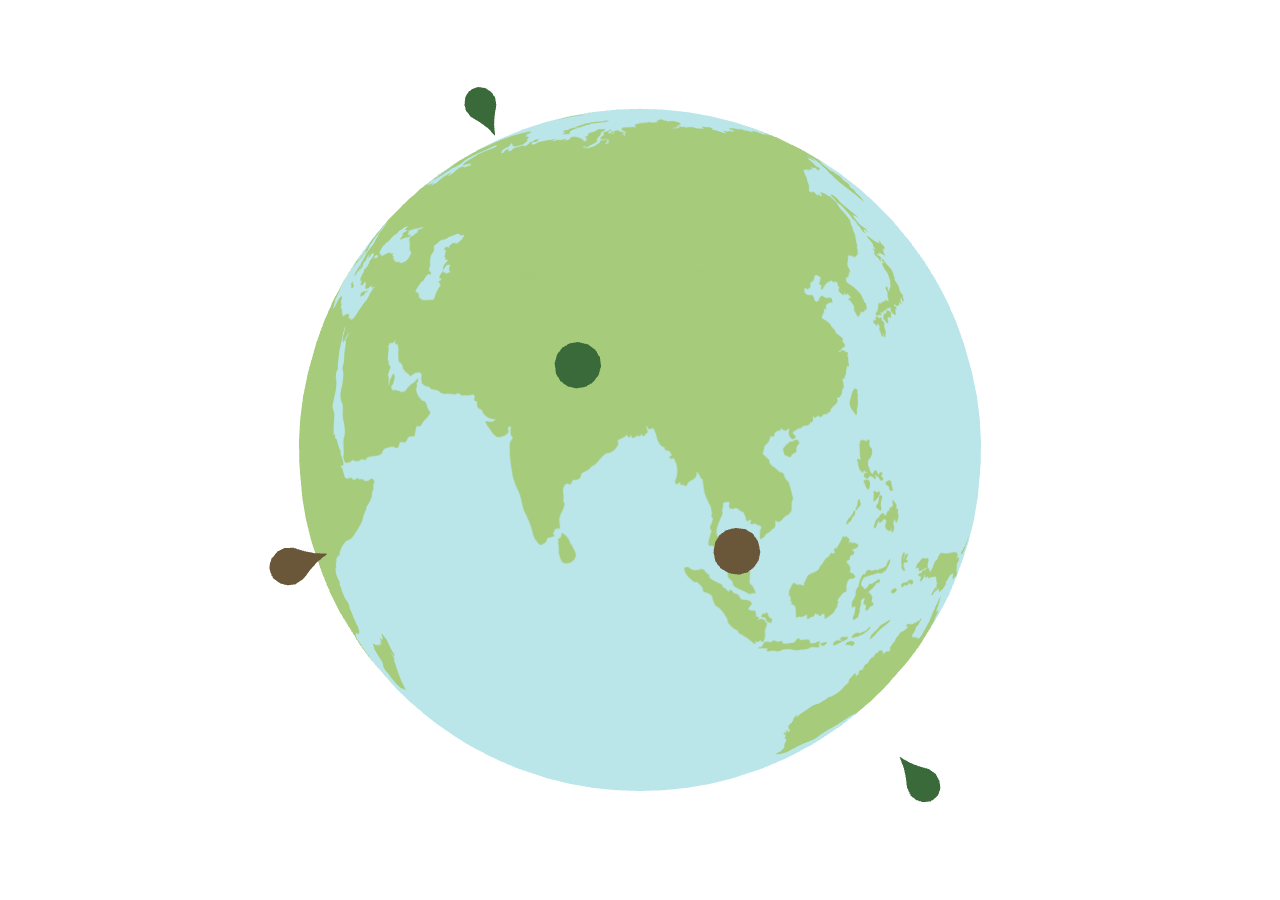
<file: RaviTeluguTraveller/uploads-ssl.webflow.com/miniature.earth/demo/photo-locations.html>
<!DOCTYPE html>
<html lang="en">

<!-- Mirrored from miniature.earth/demo/photo-locations.htm by HTTrack Website Copier/3.x [XR&CO'2014], Sun, 08 Oct 2023 11:18:07 GMT -->
<head>
<title>Miniature Earth | Photo Locations Demo</title>
<meta charset="utf-8">
<meta name="viewport" content="width=device-width">

<link rel="stylesheet" href="photo-locations/style.css">
<script src="../miniature.earth.js"></script>


<script>

window.addEventListener( "earthjsload", function() {


	myearth = new Earth( 'myearth', {

		location: { lat: 20, lng: 90 },
		light: 'none',		
		mapLandColor : '#a5cb7b',
		mapSeaColor : '#bbe6e9'
		
	} );
	
	
	var photos = [
    { location: { lat: 28.7, lng: 82.6 }, src:'https://lh3.googleusercontent.com/pw/[base64]w1040-h894-s-no?authuser=0' },
    { location: { lat: -2.9, lng: 38.4 }, src: 'https://lh3.googleusercontent.com/pw/[base64]w640-h794-s-no?authuser=0' },
    { location: { lat: 64.0, lng: -19.7 }, src: 'https://lh3.googleusercontent.com/pw/[base64]w640-h800-s-no?authuser=0' },
    { location: { lat: 9.5, lng: 99.9 }, src: 'https://photos.fife.usercontent.google.com/pw/ADCreHf0LPT30jhZ3A8ouV3l0jWWK3T4RNKHFJZpQ9qp-CQzxZNQ_pwEcMg_=w640-h634-s-no?authuser=0' },
    { location: { lat: -38.6, lng: 143.7 }, src: 'https://photos.fife.usercontent.google.com/pw/ADCreHdfY6aCW_5-Rs09_bfzcnITsxlElpYXXl2SPGm3wYG_Vz5oVNnge-eF=w640-h797-s-no?authuser=0' },
    { location: { lat: 46.7, lng: 9.8 }, src: 'https://lh3.googleusercontent.com/pw/[base64]w640-h797-s-no?authuser=0' },
    { location: { lat: 37.7, lng: -119.5 }, src: 'https://photos.fife.usercontent.google.com/pw/ADCreHemP5HuahIvvI1GQSMFsxlgamsREBj0ndpgIw94nje7CbA1yQbZhGN_=w1040-h894-s-no?authuser=0' },
    { location: { lat: 19.5, lng: -155.6 }, src: 'https://lh3.googleusercontent.com/pw/[base64]w640-h800-s-no?authuser=0' },
    { location: { lat: 34.6, lng: 135.4 }, src: 'https://photos.fife.usercontent.google.com/pw/ADCreHeYbACZjxFVzDLmlrmbPdOBOxmFlSIqmZJbAq3pKZSr_xpqamnkkiG1=w172-h209-no?authuser=0' },
    { location: { lat: 24.2, lng: -77.8 }, src: 'https://lh3.googleusercontent.com/pw/[base64]w640-h724-s-no?authuser=0' },
    { location: { lat: -13.1, lng: -72.5 }, src: 'https://lh3.googleusercontent.com/pw/[base64]w640-h791-s-no?authuser=0'},
];

	
	
	myearth.addEventListener( "ready", function() {
	
		// add photo overlay
		
		photo_overlay = this.addOverlay( {
			content: '<div id="photo"><div id="close-photo" onclick="closePhoto(); event.stopPropagation();"></div></div>',
			visible: false,
			containerScale: 1,
			depthScale: 0.5
		} );	
	

		// add photo pins
		
		for ( var i=0; i < photos.length; i++ ) {
		
			var marker = this.addMarker( {
			
				mesh : "Marker",
				color: (i % 2 == 0) ? '#3a6a39' : '#6a5739',
				location : photos[i].location,
				scale: 0.01,
				offset: 1.6,
				visible: false,
				transparent: true,
				hotspot: true,
				hotspotRadius : 0.75,
				hotspotHeight : 1.3,						
				
				// custom property
				photo_info: photos[i]
				
			} );
			
			marker.addEventListener('click', openPhoto);
			
			// animate marker
			setTimeout( (function() {
				this.visible = true;
				this.animate( 'scale', 0.9, { duration: 140 } );
				this.animate( 'offset', 0, { duration: 1100, easing: 'bounce' } );
			}).bind(marker), 280 * i );
			
		}
		

	} );
	
	
	
	// close photo overlay when navigating away
	
	myearth.addEventListener( "change", function() {
		
		if ( ! current_marker || auto_rotate ) return;

		if ( Earth.getAngle( myearth.location, current_marker.location ) > 45 ) {
			closePhoto();
		}
		
	} );
	

} );



var current_marker, auto_rotate;


function openPhoto() {

	// close current photo
	if ( current_marker ) {
		
		closePhoto();
		window.setTimeout( openPhoto.bind(this), 120 );
		
		return;
	}
	
	// rotate earth if needed
	if ( myearth.goTo( this.location, { relativeDuration: 100, approachAngle: 12, end: function(){auto_rotate=false;} } ) ) {
		auto_rotate = true;
	}
	
	
	document.getElementById('photo').style.backgroundImage = "url("+ this.photo_info.src +")";
	
	photo_overlay.location = this.location;
	photo_overlay.visible = true;
	
	setTimeout( function(){
		document.getElementById('photo').className = 'photo-appear';
	}, 120);
	
	this.animate( 'scale', 0.001, { duration: 150 } );
	current_marker = this;
	
}

function closePhoto() {

	if ( ! current_marker ) return;
	
	document.getElementById('photo').className = '';
	
	setTimeout( (function(){
		document.getElementById('photo').style.backgroundImage = 'none';
		photo_overlay.visible = false;
		this.opacity = 0.7;
		this.animate( 'scale', 1, { duration: 150 } );
	}).bind(current_marker), 100 );
	
	current_marker = false;
	
}


</script>

</head>

<body>

<div id="wrapper">
	<div id="wrapper-in">
	
		<div id="myearth"></div>
		
	</div><!--wrapper-in-->
</div><!--wrapper-->

<style>

#back-link {
	position: fixed;
	top: 0;
	left: 0;
	background: #0d130e;
	padding: 0.5em;
	font-size: 26px;
	z-index: 10000;
	border-right: 1px RGBA(255,255,255,0.5) solid;
	border-bottom: 1px RGBA(255,255,255,0.5) solid;
}
#back-link img {
	display: block;
	width: 4em;
	height: auto;
}

@media (max-width: 1199px) {
	#back-link {
		font-size: 20px;
	}
}
@media (max-width: 511px) {
	#back-link {
		font-size: 16px;
	}
}

#legal-footer-wrap {
	position: relative;
	height: 0;
	z-index: 10002;
	font-family: Arial, sans-serif;
}

#legal-footer {
	position: absolute;
	bottom: 0.5em;
	right: 0.5em;
}

#legal-footer a {
	text-decoration: none;
	color: inherit;
	padding: 0 0.5em;
	font-size: 10px;
}

</style>




</body>

<!-- Mirrored from miniature.earth/demo/photo-locations.htm by HTTrack Website Copier/3.x [XR&CO'2014], Sun, 08 Oct 2023 11:18:08 GMT -->
</html>
</file>
<file: RaviTeluguTraveller/uploads-ssl.webflow.com/miniature.earth/demo/photo-locations/style.css>
html,
body {
	margin: 0;
	padding: 0;
	background-color: #fff;
	
	font-family: sans-serif;
	font-size: 16px;
}

#wrapper {
	display: -webkit-flex;
	display: flex;
	-webkit-flex-direction: row;
	flex-direction: row;
	-webkit-flex-wrap: nowrap;
	flex-wrap: nowrap;
	-webkit-justify-content: center;
	justify-content: center;
	-webkit-align-items: center;
	align-items: center;
	
	position: relative;
	max-width: 100%;
	min-height: 100vh;
}

#wrapper-in {
	width: 100%;
	max-width: 100vh;
}


#photo {
	position: absolute;
	left: -180px;
	top: -180px;
	width: 360px;
	height: 360px;
	background: black center center no-repeat;
	background-size: cover;
	border-radius: 4px;
	filter: drop-shadow(0 2px 8px RGBA(0,0,0,0.5));
	transform: scale(0.001);
	transition: transform 0.1s ease-out;
}
#photo.photo-appear {
	transition: transform 0.15s ease-out;
	transform: scale(1);
}

#close-photo {
	position: absolute;
	right: 2px;
	top: 2px;
	width: 32px;
	height: 32px;
	background: url([data-uri]) center center no-repeat;
	background-size: 16px 16px;
	filter: drop-shadow(0 0 3px black);
	cursor: pointer;
	pointer-events: all;
}
</file>
